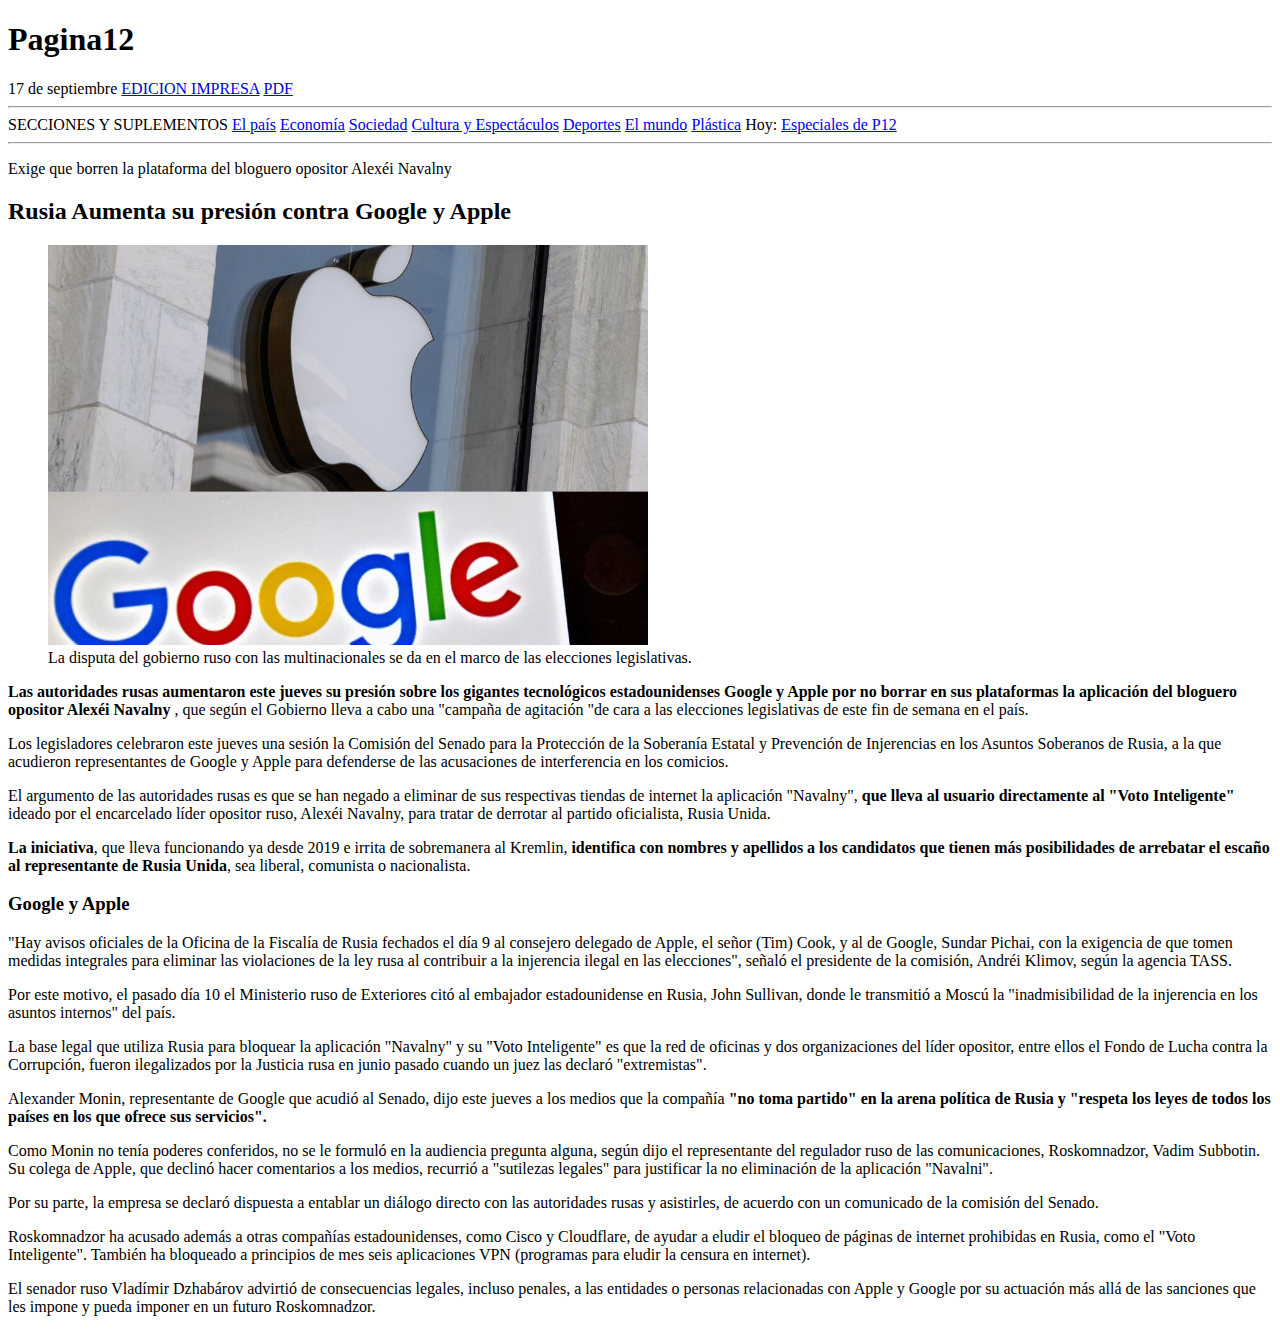
<file: index.html>
<!DOCTYPE html>
    <html lang="en">
        <head>
            <meta charset="UTF-8">
            <meta http-equiv="X-UA-Compatible" content="IE=edge">
            <meta name="viewport" content="width=device-width, initial-scale=1.0">
            <title>Rusia aumenta su presion contra Google y Apple</title>
        </head>
        <header>
            <h1>
                Pagina12
            </h1>
            <nav>
                17 de septiembre    
                <a href= "https://www.pagina12.com.ar/edicion-impresa/" target="_blank">EDICION IMPRESA</a>
                <a href="https://auth.pagina12.com.ar/ingresar?redirect=https://www.pagina12.com.ar/368877-rusia-aumenta-su
                    -presion-contra-google-y-apple" target="_blank">PDF</a>
            </nav>   
        </header>
        <hr>
        <section>
             <nav>
                 SECCIONES Y SUPLEMENTOS
                <a href="https://www.pagina12.com.ar/secciones/el-pais" target="_blank">El país</a>
                <a href="https://www.pagina12.com.ar/secciones/economia" target="_blank">Economía</a>
                <a href="https://www.pagina12.com.ar/secciones/sociedad" target="_blank">Sociedad</a>
                <a href="https://www.pagina12.com.ar/suplementos/cultura-y-espectaculos" target="_blank">Cultura y Espectáculos</a>
                <a href="https://www.pagina12.com.ar/secciones/deportes" target="_blank">Deportes</a>
                <a href="https://www.pagina12.com.ar/secciones/el-mundo" target="_blank">El mundo</a>
                <a href="https://www.pagina12.com.ar/secciones/plastica" target="_blank">Plástica</a>
                Hoy:
                <a href="https://www.pagina12.com.ar/suplementos/especiales" target="_blank">Especiales de P12</a>
                 </nav>
        </section>
        <hr>
        <body>
            <article>
                <p>
                    Exige que borren la plataforma del bloguero opositor Alexéi Navalny
                </p>
            </article>
            <h2>
                Rusia Aumenta su presión contra Google y Apple
            </h2>
            <figure>
                <img src="Imagen/Imagen1.jpeg" alt="Imagen de logos de Apple y Google" width="600">
                <figcaption>La disputa del gobierno ruso con las multinacionales se da en el marco de las elecciones legislativas.</figcaption>
            </figure>
            <article>
                <main>
                    <p>
                        <strong> Las autoridades rusas aumentaron este jueves su presión sobre los gigantes
                        tecnológicos estadounidenses Google y Apple por no borrar en sus
                        plataformas la aplicación del bloguero opositor Alexéi Navalny </strong>, que según el
                        Gobierno lleva a cabo una "campaña de agitación "de cara a las elecciones
                        legislativas de este fin de semana en el país.
                    </p>
                    <p>
                        Los legisladores celebraron este jueves una sesión la Comisión del Senado para la
                        Protección de la Soberanía Estatal y Prevención de Injerencias en los Asuntos
                        Soberanos de Rusia, a la que acudieron representantes de Google y Apple para
                        defenderse de las acusaciones de interferencia en los comicios.
                    </p>
                    <p>
                        El argumento de las autoridades rusas es que se han negado a eliminar de sus
                        respectivas tiendas de internet la aplicación "Navalny", <strong>que lleva al usuario
                        directamente al "Voto Inteligente"</strong> ideado por el encarcelado líder opositor
                        ruso, Alexéi Navalny, para tratar de derrotar al partido oficialista, Rusia Unida.
                    </p>
                    <p>
                        <Strong>La iniciativa</Strong>, que lleva funcionando ya desde 2019 e irrita de sobremanera al
                        Kremlin, <strong>identifica con nombres y apellidos a los candidatos que tienen más
                        posibilidades de arrebatar el escaño al representante de Rusia Unida</strong>, sea 
                        liberal, comunista o nacionalista.
                    </p>
                </main>
                <section>
                    <h3>
                        Google y Apple
                    </h3>
                </section>
                    <p>
                        "Hay avisos oficiales de la Oficina de la Fiscalía de Rusia fechados el día 9 al consejero
                         delegado de Apple, el señor (Tim) Cook, y al de Google, Sundar Pichai, con la exigencia de
                         que tomen medidas integrales para eliminar las violaciones de la ley rusa al contribuir a la 
                         injerencia ilegal en las elecciones", señaló el presidente de la comisión, Andréi Klimov,
                         según la agencia TASS.
                    </p>
                    <p>
                        Por este motivo, el pasado día 10 el Ministerio ruso de Exteriores citó al embajador
                        estadounidense en Rusia, John Sullivan, donde le transmitió a Moscú la "inadmisibilidad de la
                        injerencia en los asuntos internos" del país.
                    </p>
                    <p>
                        La base legal que utiliza Rusia para bloquear la aplicación "Navalny" y su "Voto Inteligente" 
                        es que la red de oficinas y dos organizaciones del líder opositor, entre ellos el Fondo de 
                        Lucha contra la Corrupción, fueron ilegalizados por la Justicia rusa en junio pasado cuando 
                        un juez las declaró "extremistas".
                    </p>
                    <p>
                        Alexander Monin, representante de Google que acudió al Senado, dijo este jueves a los medios 
                        que la compañía <strong>"no toma partido" en la arena política de Rusia y "respeta los leyes de todos 
                        los países en los que ofrece sus servicios".</strong>
                    </p>
                    <p>
                        Como Monin no tenía poderes conferidos, no se le formuló en la audiencia pregunta alguna, 
                        según dijo el representante del regulador ruso de las comunicaciones, Roskomnadzor, Vadim 
                        Subbotin. Su colega de Apple, que declinó hacer comentarios a los medios, recurrió a "sutilezas
                        legales" para justificar la no eliminación de la aplicación "Navalni".
                    </p>
                    <p>
                        Por su parte, la empresa se declaró dispuesta a entablar un diálogo directo con las autoridades
                        rusas y asistirles, de acuerdo con un comunicado de la comisión del Senado.
                    </p>
                    <p>
                        Roskomnadzor ha acusado además a otras compañías estadounidenses, como Cisco y Cloudflare, de 
                        ayudar a eludir el bloqueo de páginas de internet prohibidas en Rusia, como el 
                        "Voto Inteligente". También ha bloqueado a principios de mes seis aplicaciones VPN (programas 
                        para eludir la censura en internet).
                    </p>
                    <p>
                        El senador ruso Vladímir Dzhabárov advirtió de consecuencias legales, incluso penales, a las 
                        entidades o personas relacionadas con Apple y Google por su actuación más allá de las 
                        sanciones que les impone y pueda imponer en un futuro Roskomnadzor.
                    </p>            
            </article>
        </body>
</html>
</file>
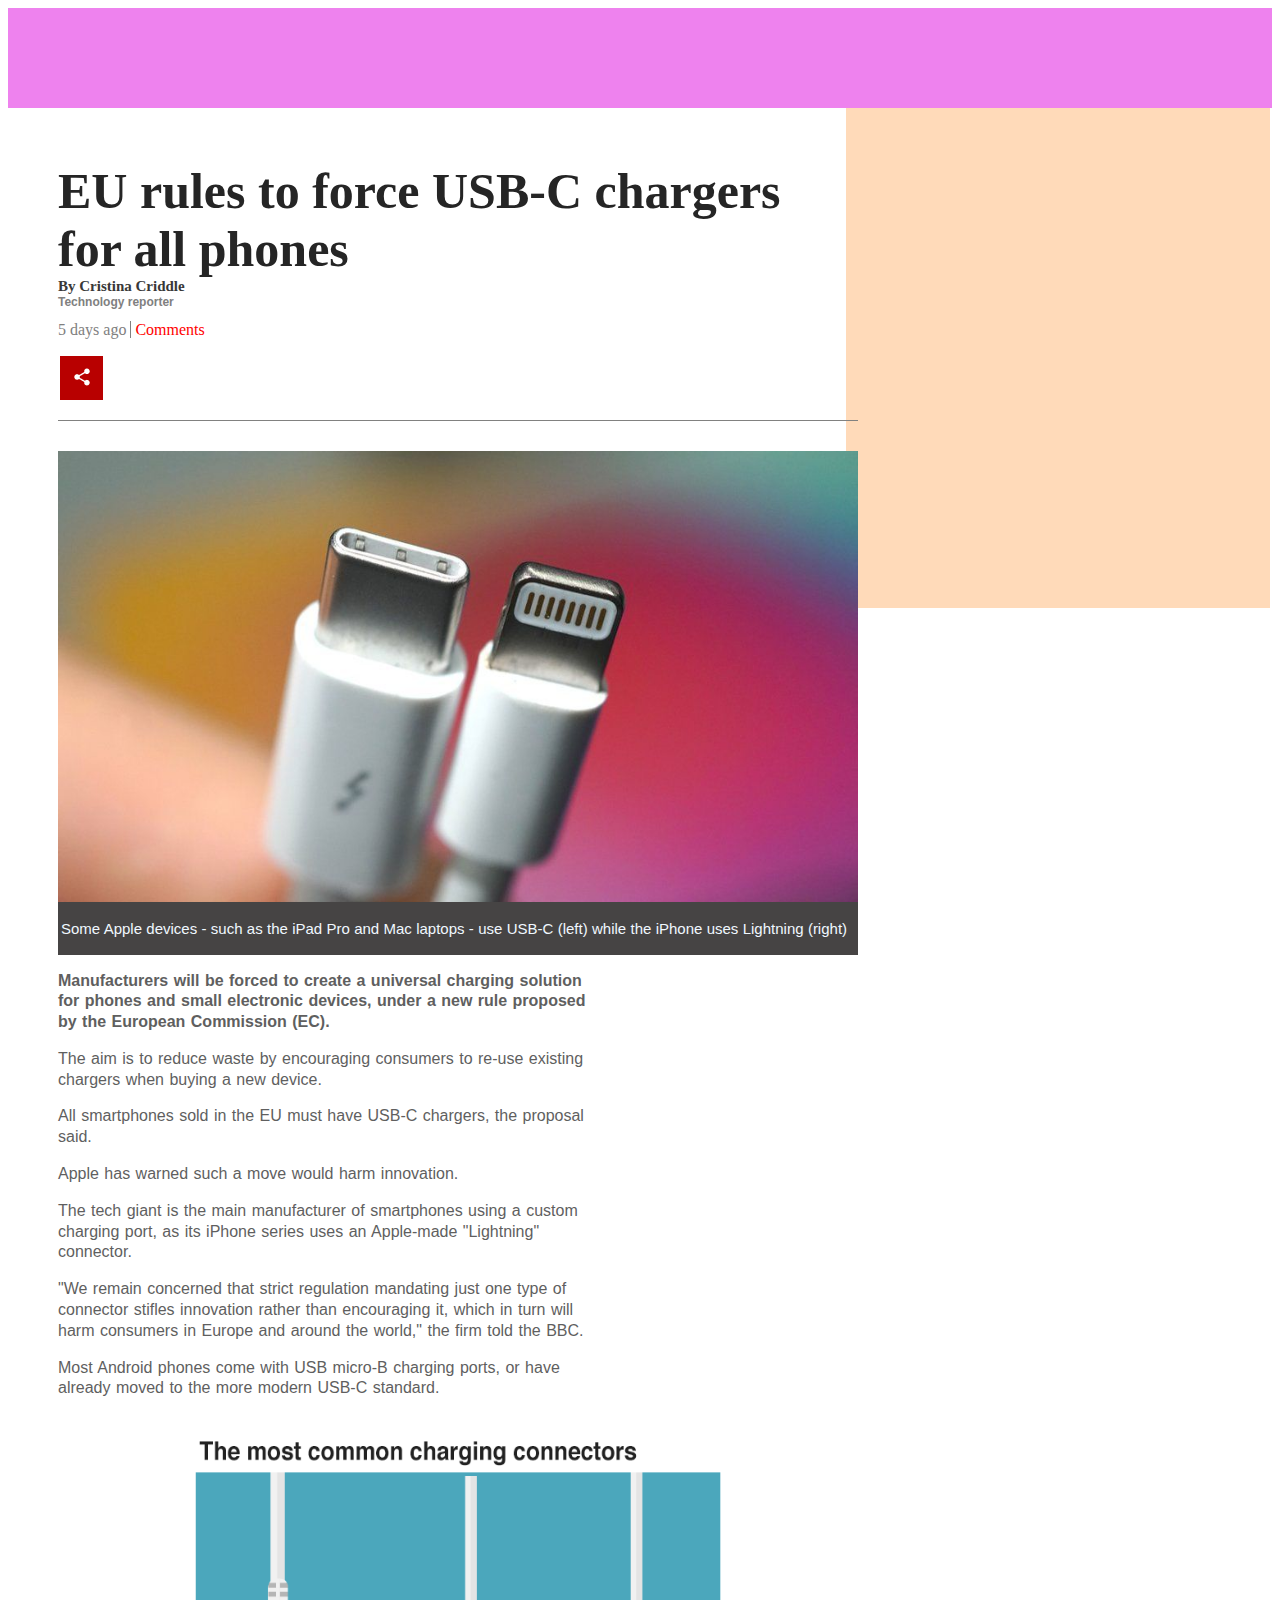
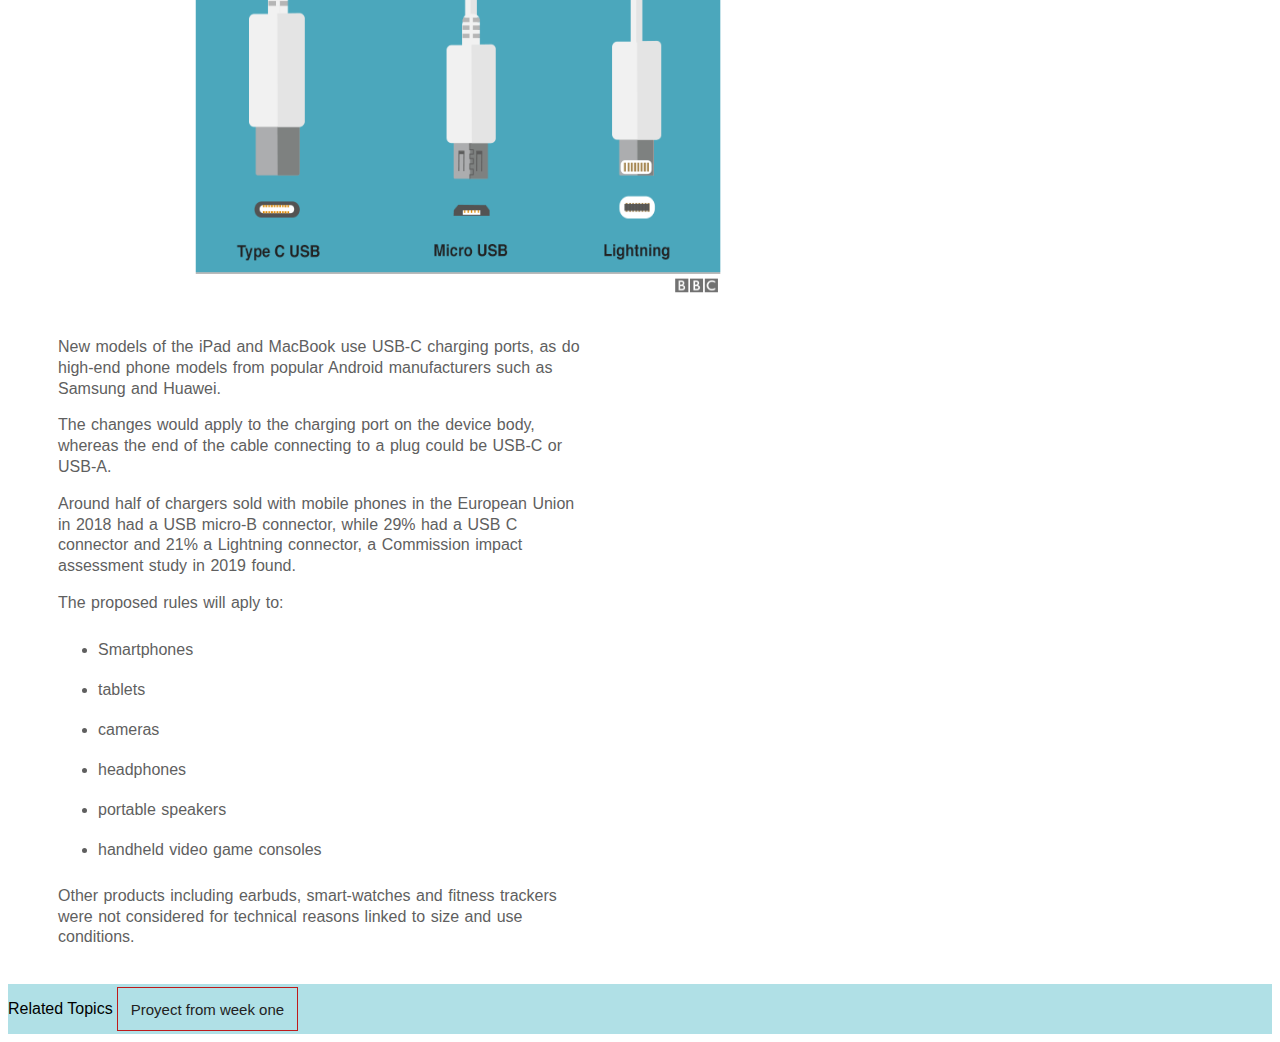
<file: index_clase_2.html>
<!DOCTYPE html>
<html lang="en">
    <head>
        <meta charset="UTF-8">
        <meta http-equiv="X-UA-Compatible" content="IE=edge">
        <meta name="viewport" content="width=device-width, initial-scale=1.0">
        <title>EU rules to force USB-C chargers for all phones - BBC News</title>
    <link rel="reset" href="reset.css">
    <link rel="stylesheet" href="style.css">
    </head>
    <body>
            <header>

            </header>
            <main>
                <article class="columns">
                    <h1 class="art_title">
                        EU rules to force USB-C chargers for all phones
                    </h1>
                    <h2 class="art_author">
                            By Cristina Criddle
                    </h2>
                    <h3 class="art_authorw">
                        Technology reporter
                    </h3>
                    <div> 
                        <span class="title_days_ago">5 days ago</span>
                        <a class= "h_comments" href="https://www.bbc.com/news/technology-58665809#comments">Comments</a>
                    </div>
                    <figure class="figure1">
                        <img class="share1" src="./Imagen/share.png" alt="Sharebutton">
                    </figure>
                    <figure class="figure2">
                        <img class= "image2" src="./Imagen/imageusb.jpg" alt="a usb-c (left) and a lightning conector (right)">
                        <figcaption id="firstimg">
                            <p>
                                Some Apple devices - such as the iPad Pro and Mac laptops - use USB-C (left) while the iPhone uses Lightning (right)
                            </p>
                        </figcaption>
                    </figure> 
                    <div class="main-article">
                        <p>
                            <b>
                                Manufacturers will be forced to create a universal charging solution for phones and small electronic devices, under a new rule proposed by the European Commission (EC).
                            </b>
                        </p>
                        <p>
                            The aim is to reduce waste by encouraging consumers to re-use existing chargers when buying a new device.
                        </p>
                        <p>
                            All smartphones sold in the EU must have USB-C chargers, the proposal said.
                        </p>
                        <p>
                            Apple has warned such a move would harm innovation.
                        </p>
                        <p>
                            The tech giant is the main manufacturer of smartphones using a custom charging port, as its iPhone series uses an Apple-made "Lightning" connector.
                        </p>
                        <p>
                            "We remain concerned that strict regulation mandating just one type of connector stifles innovation rather than encouraging it, which in turn will harm consumers in Europe and around the world," the firm told the BBC.
                        </p>
                        <p>
                            Most Android phones come with USB micro-B charging ports, or have already moved to the more modern USB-C standard.
                        </p>
                        <img class="image2" src="Imagen/conectors.png" alt="the most commons charging conectors - type C USB - Micro USB - Lightning">
                        <p>
                            New models of the iPad and MacBook use USB-C charging ports, as do high-end phone models from popular Android manufacturers such as Samsung and Huawei.
                        </p>
                        <p>
                            The changes would apply to the charging port on the device body, whereas the end of the cable connecting to a plug could be USB-C or USB-A.
                        </p>
                        <p>
                            Around half of chargers sold with mobile phones in the European Union in 2018 had a USB micro-B connector, while 29% had a USB C connector and 21% a Lightning connector, a Commission impact assessment study in 2019 found.
                        </p>
                        <p>
                            The proposed rules will aply to:
                        </p>
                        <ul> 
                            <li>Smartphones</li>
                            <li>tablets</li>
                            <li>cameras</li>
                            <li>headphones</li>
                            <li>portable speakers</li>
                            <li>handheld video game consoles</li>
                        </ul>
                        <p>
                            Other products including earbuds, smart-watches and fitness trackers were not considered for technical reasons linked to size and use conditions.
                        </p>
                    </div>
                </article>     
                <aside class="columns right_aside">

                </aside>
            </main>
            <footer>
                <p>
                    Related Topics 
                    <!--this is the link to the newspaper from week one-->
                    <a class="footer-link" href="../Problematica01/index_clase_2_b.html">Proyect from week one</a>
                </p>
            </footer>
    </body>
</html>
</file>
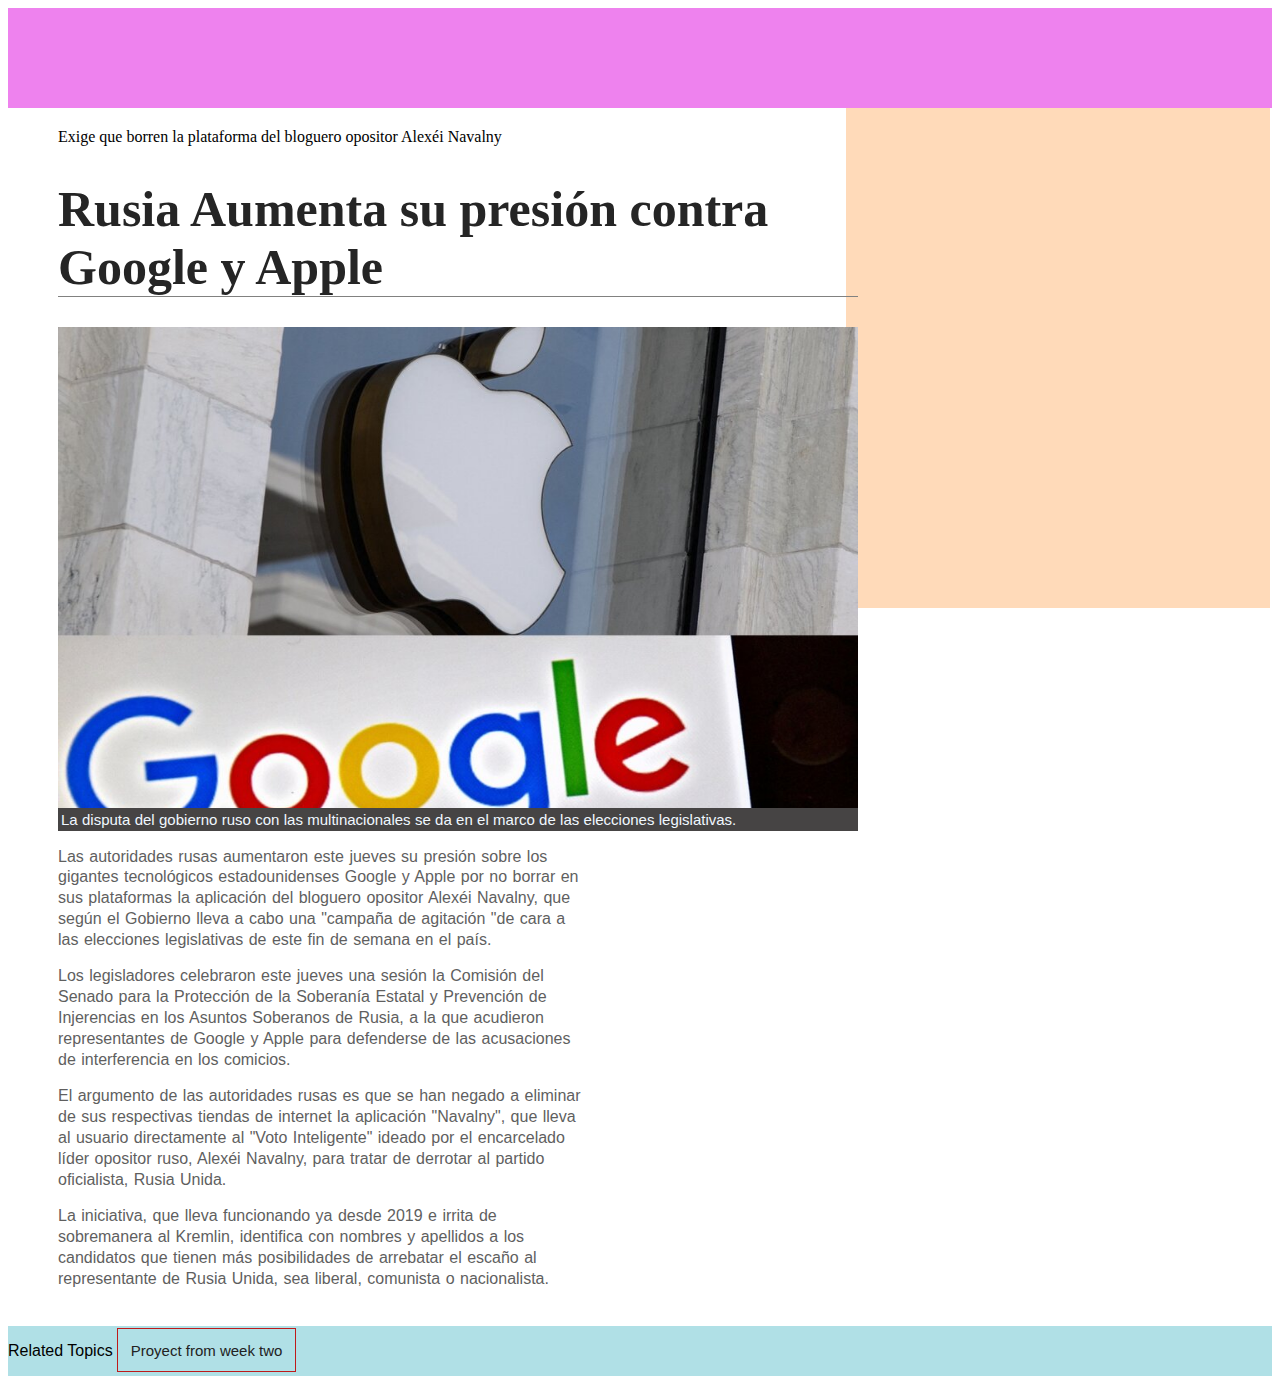
<file: index_clase_2_b.html>
<!DOCTYPE html>
<html lang="es">
    <head>
        <meta charset="UTF-8">
        <meta http-equiv="X-UA-Compatible" content="IE=edge">
        <meta name="viewport" content="width=device-width, initial-scale=1.0">
        <title>Rusia aumenta su presion contra Google y Apple</title>
    <link rel="reset" href="reset.css">
    <link rel="stylesheet" href="style.css">
    </head>
    <body>
        <header>

        </header>
        <main>
            <article class="columns">
                <span>
                    Exige que borren la plataforma del bloguero opositor Alexéi Navalny
                </span>
                <h1 class="art_title">
                    Rusia Aumenta su presión contra Google y Apple
                </h1>
                <figure class="figure2">
                    <img class= "image2" src="Imagen/Imagen1.jpeg" alt="Imagen de logos de Apple y Google">
                    <figcaption id="firstimg">La disputa del gobierno ruso con las multinacionales se da en el marco de las elecciones legislativas.</figcaption>
                </figure>
                <div class="main-article">
                    <p>
                        Las autoridades rusas aumentaron este jueves su presión sobre los gigantes
                        tecnológicos estadounidenses Google y Apple por no borrar en sus
                        plataformas la aplicación del bloguero opositor Alexéi Navalny, que según el
                        Gobierno lleva a cabo una "campaña de agitación "de cara a las elecciones
                        legislativas de este fin de semana en el país.
                    </p>
                    <p>
                        Los legisladores celebraron este jueves una sesión la Comisión del Senado para la
                        Protección de la Soberanía Estatal y Prevención de Injerencias en los Asuntos
                        Soberanos de Rusia, a la que acudieron representantes de Google y Apple para
                        defenderse de las acusaciones de interferencia en los comicios.
                    </p>
                    <p>
                        El argumento de las autoridades rusas es que se han negado a eliminar de sus
                        respectivas tiendas de internet la aplicación "Navalny", que lleva al usuario
                        directamente al "Voto Inteligente" ideado por el encarcelado líder opositor
                        ruso, Alexéi Navalny, para tratar de derrotar al partido oficialista, Rusia Unida.
                    </p>
                    <p>
                        La iniciativa, que lleva funcionando ya desde 2019 e irrita de sobremanera al
                        Kremlin, identifica con nombres y apellidos a los candidatos que tienen más
                        posibilidades de arrebatar el escaño al representante de Rusia Unida, sea 
                        liberal, comunista o nacionalista.
                    </p>
                </div>
            </article>
            <aside class="columns right_aside">

            </aside>
        </main>
        <footer>
            <p>
                Related Topics 
                <!--this is the link to the newspaper from week two-->
                <a class="footer-link" href="../Problematica01/index_clase_2.html">Proyect from week two</a>
            </p>
        </footer>
    </body>
</html>
</file>
<file: style.css>
header {
    background-color: violet;
    height: 100px;
}
main::after {
    content: "";
    clear: both;
    display: table;
}
article {
    padding: 20px 30px 20px 50px;
    width: 60%;
}
aside {
    background-color: peachpuff;
    width: 33.5%;
    margin: 0px;
    padding: 0px;
}
footer{
    background-color: powderblue;
    height: 50px;
    font-family: 'Trebuchet MS', 'Lucida Sans Unicode', 'Lucida Grande', 'Lucida Sans', Arial, sans-serif;
    width: 100%;
    display: inline-block;
}
.columns{
    float: left;
}
.right_aside{
    height: 500px;
}
.art_title{
    font-family: serif, helvetica, arial;
    font-size: 50px;
    text-align: left;
    padding-bottom: 0px;
    border-bottom: 0px;
    margin-bottom: 0px;
    color: rgb(37, 37, 37);
}
.art_author{
    margin: 0px;
    border: 0px;
    padding: 0px;
    font-family: serif, helvetica, arial;
    font-size: 15px;
    color: rgb(56, 56, 56);
}
.art_authorw{
    margin-top: 0px;
    border-top: 0px;
    padding-top: 0px;
    font-family: 'Trebuchet MS', 'Lucida Sans Unicode', 'Lucida Grande', 'Lucida Sans', Arial, sans-serif, helvetica, arial;
    font-size: 12px;
    color: gray;
}
.title_days_ago{
    color: gray;
    border-right-color: gray;
    border-right-style: solid;
    border-right-width: thin;
    padding-right: 4px;
}
.h_comments{
    text-decoration: none;
    color: red;
    display: inline-block;
}
.figure1{
    display: inline-block;
    padding-left: 0px;
    margin-left: 0px;
}
.share1{
    display: inline-block;
    padding-left: 0px;
    margin-left: 0px;
}
.figure2{
    margin: 10px 0 0 0;
    display: inline-block;
    position: relative;
    margin-top: 0px;
    border-top-style: solid;
    border-top-color: rgb(129, 129, 128);
    border-top-width: thin;
    padding-top: 30px;
}
figcaption{
    background: rgb(70, 68, 68);
    position: absolute;
    left: 0px;
    bottom: 0px;
    right: 0px;
    max-width: 100%;
    font-size: 15px;
    display: inline-block;
    padding: 3px 3px;
    color: aliceblue; word-spacing: 0.01em;
    letter-spacing: 0px;
    font-family: 'Trebuchet MS', 'Lucida Sans Unicode', 'Lucida Grande', 'Lucida Sans', Arial, sans-serif;
}
.image2{
    width: 800px;
    height: 500px;
}
.main-article{
    font-family: 'Trebuchet MS', 'Lucida Sans Unicode', 'Lucida Grande', 'Lucida Sans', Arial, sans-serif;
    box-sizing: border-box;
    word-spacing: 1px;
    line-height: 1.3em;
    padding-right: 30%;
    padding-left: 0%;
    color: rgb(95, 95, 95);
}
.main-article li{
    line-height: 2.5em;
}
.footer-link{
    color:rgb(34, 34, 34);
    text-decoration: none;
    font-size: 15px;
    padding-right: 15px;
    border: rgb(190, 26, 26);
    border-width: thin;
    border-style: solid;
    padding: 1%;
    margin-top: 5%;
}
</file>
